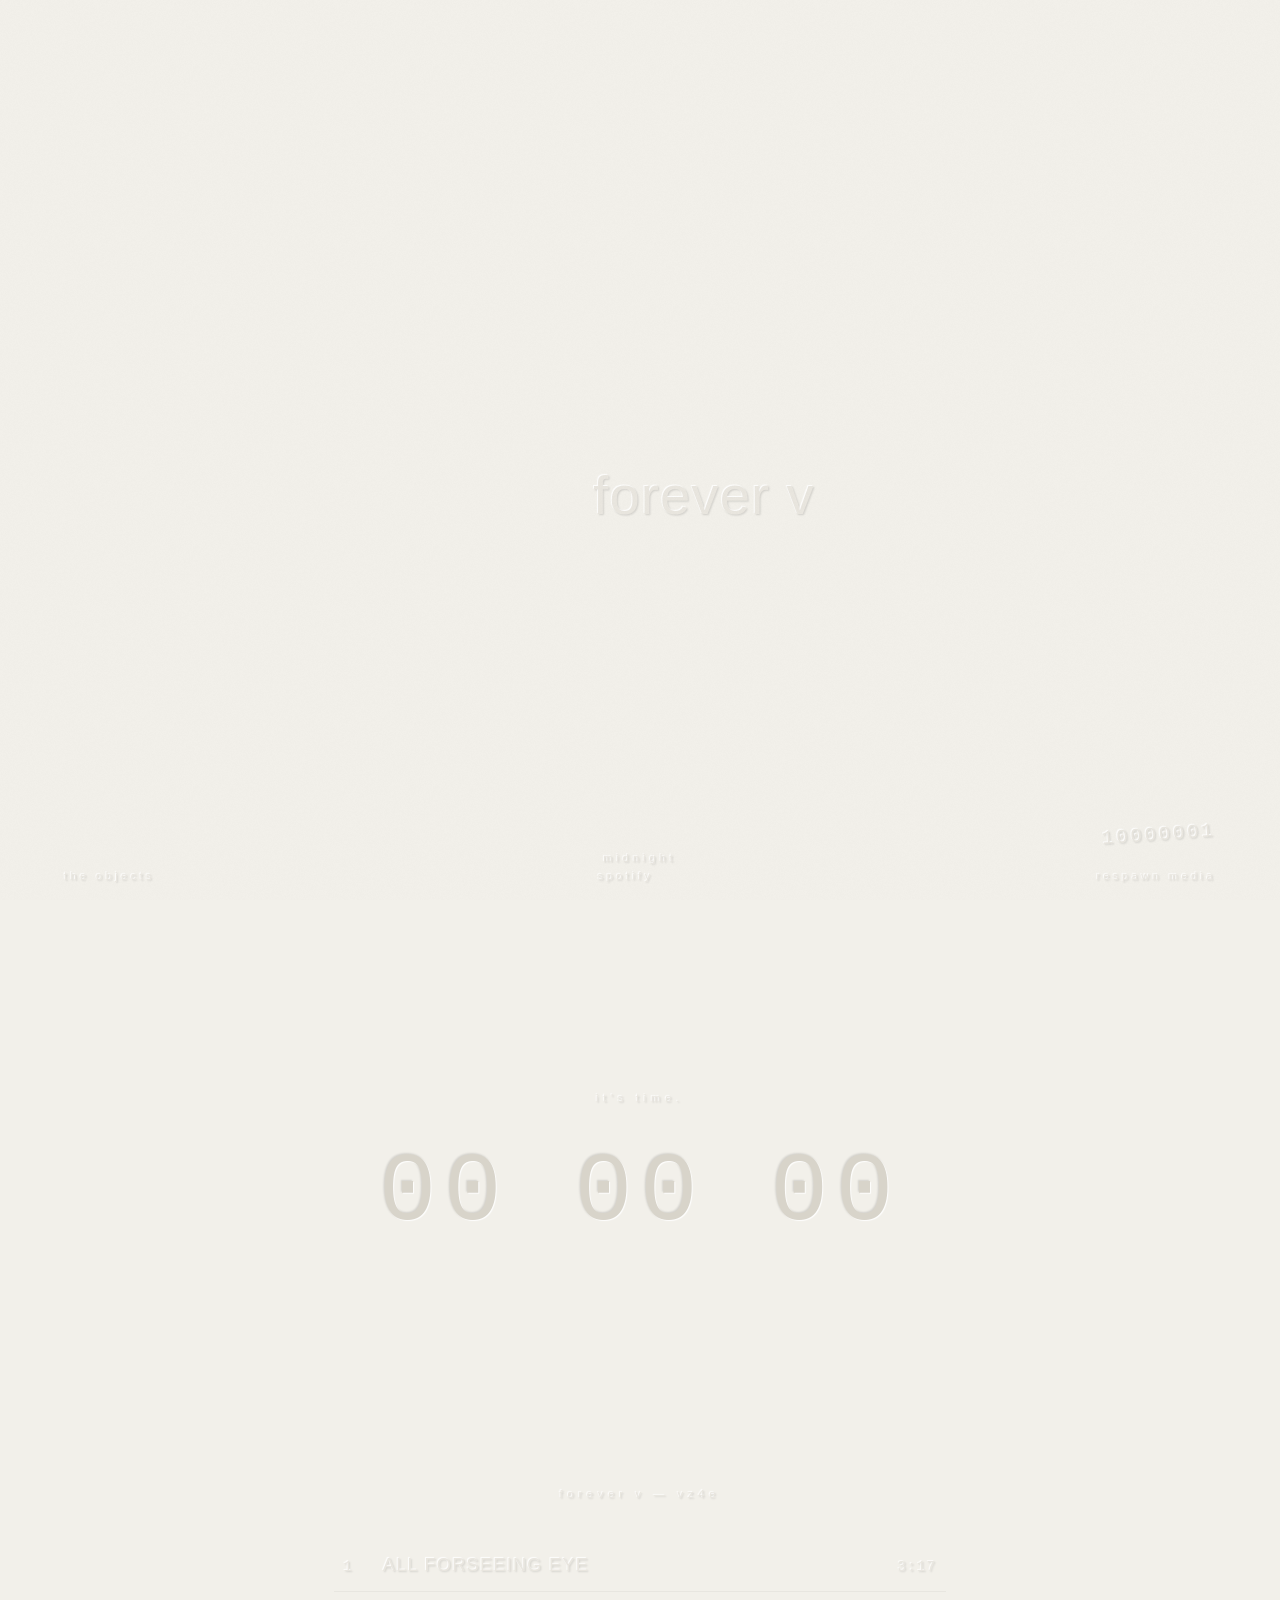
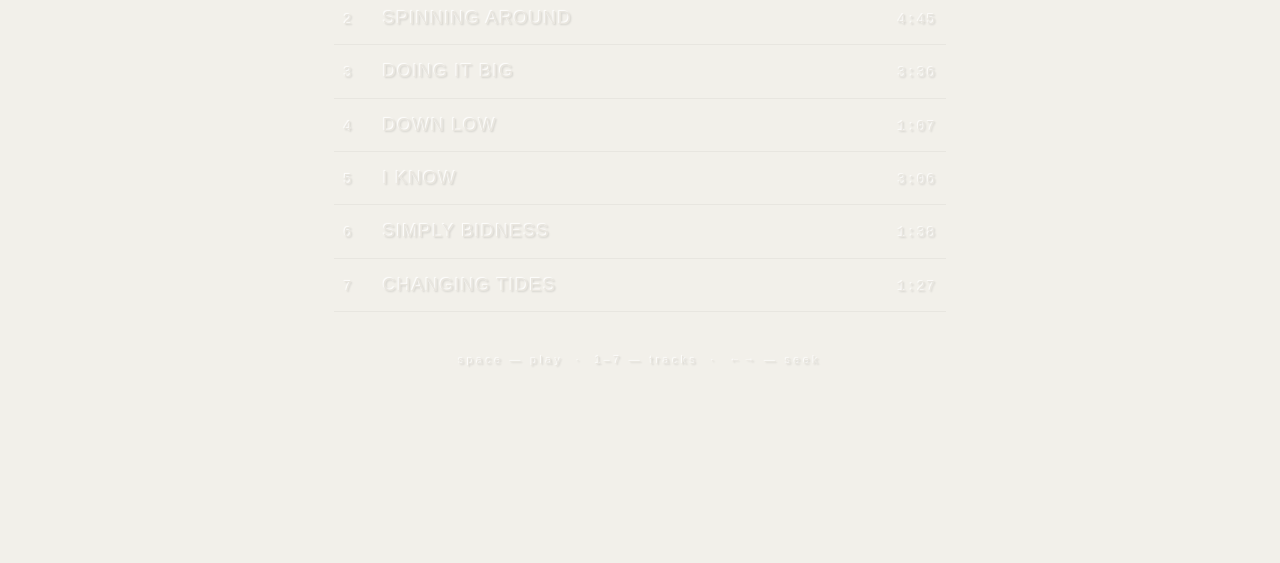
<file: index.html>
<!DOCTYPE html>
<html lang="en">
<head>
<meta charset="utf-8">
<meta name="viewport" content="width=device-width, initial-scale=1">
<title>forever v</title>
<meta name="description" content="FOREVER V — the new album from VZ4E. Midnight.">
<link rel="icon" href="favicon.svg" type="image/svg+xml">
<link rel="stylesheet" href="style.css">
</head>
<body>

<section class="cover" id="cover">
  <h1 class="emboss" aria-label="forever v">forever <span class="v" id="theV">v</span></h1>
  <div class="serial emboss" id="serial" title="">10000001</div>
  <div class="serial-hint emboss" id="serialHint">stop counting. start listening.</div>
  <div class="scroll-cue emboss">midnight</div>
</section>

<section class="gate" id="gate">
  <div class="label emboss">available in</div>
  <div class="clock emboss" id="clock" aria-live="off">— —&nbsp;— —&nbsp;— —&nbsp;— —</div>
</section>

<section class="record locked" id="record">
  <h2 class="emboss">forever v — vz4e</h2>
  <div id="tracks"></div>
  <div class="player-note emboss" id="playerNote">space — play &nbsp;·&nbsp; 1–7 — tracks &nbsp;·&nbsp; ←→ — seek</div>
  <div class="endnote emboss" id="endnote">forever means we do it again.</div>
</section>

<nav class="foot emboss">
  <a href="store.html">the objects</a>
  <a href="https://open.spotify.com/album/3QJ11DExAApE5TDFWJP1Yi" target="_blank" rel="noopener">spotify</a>
  <span id="footRight">respawn media</span>
</nav>

<audio id="audio" preload="none"></audio>

<script>
/* ---------- data ---------- */
const TRACKS = [
  { n: 1, title: "ALL FORSEEING EYE", file: "audio/01-all-forseeing-eye.mp3", dur: "3:17" },
  { n: 2, title: "SPINNING AROUND",   file: "audio/02-spinning-around.mp3",   dur: "4:45" },
  { n: 3, title: "DOING IT BIG",      file: "audio/03-doing-it-big.mp3",      dur: "3:36" },
  { n: 4, title: "DOWN LOW",          file: "audio/04-down-low.mp3",          dur: "1:07" },
  { n: 5, title: "I KNOW",            file: "audio/05-i-know.mp3",            dur: "3:06" },
  { n: 6, title: "SIMPLY BIDNESS",    file: "audio/06-simply-bidness.mp3",    dur: "1:38" },
  { n: 7, title: "CHANGING TIDES",    file: "audio/07-changing-tides.mp3",    dur: "1:27" }
];

/* release: midnight tonight, local time (same as the DSPs) */
const RELEASE = new Date(2026, 7, 28, 0, 0, 0);

/* ---------- raking light ---------- */
const root = document.documentElement;
addEventListener("pointermove", e => {
  const cx = innerWidth / 2, cy = innerHeight / 2;
  const dx = (e.clientX - cx) / cx, dy = (e.clientY - cy) / cy;
  root.style.setProperty("--hx", (-1 - dx * 1.2).toFixed(2) + "px");
  root.style.setProperty("--hy", (-1 - dy * 1.2).toFixed(2) + "px");
  root.style.setProperty("--sx", (1 + dx * 1.2).toFixed(2) + "px");
  root.style.setProperty("--sy", (1 + dy * 1.2).toFixed(2) + "px");
}, { passive: true });

/* ---------- build tracklist ---------- */
const tracksEl = document.getElementById("tracks");
TRACKS.forEach((t, i) => {
  const row = document.createElement("div");
  row.className = "track emboss";
  row.dataset.i = i;
  row.innerHTML = `<span class="t-no">${t.n}</span><span class="t-title">${t.title}</span><span class="t-dur">${t.dur}</span><span class="bar"></span>`;
  row.addEventListener("click", () => playTrack(i));
  tracksEl.appendChild(row);
});

/* ---------- countdown / unlock ---------- */
const clockEl = document.getElementById("clock");
const gateEl = document.getElementById("gate");
const recordEl = document.getElementById("record");
let unlocked = false;

function pad(n) { return String(n).padStart(2, "0"); }

function tick() {
  const ms = RELEASE - new Date();
  if (ms <= 0 || sessionStorage.getItem("fv_preview") === "1") {
    if (!unlocked) unlock();
    return;
  }
  const s = Math.floor(ms / 1000);
  const d = Math.floor(s / 86400), h = Math.floor(s % 86400 / 3600),
        m = Math.floor(s % 3600 / 60), sec = s % 60;
  clockEl.innerHTML =
    (d > 0 ? pad(d) + '<span class="unit">d</span> ' : "") +
    pad(h) + '<span class="unit">h</span> ' +
    pad(m) + '<span class="unit">m</span> ' +
    pad(sec) + '<span class="unit">s</span>';
}
setInterval(tick, 1000); tick();

function unlock() {
  unlocked = true;
  gateEl.querySelector(".label").textContent = "it's time.";
  clockEl.textContent = "00 00 00";
  clockEl.classList.add("deboss");
  recordEl.classList.remove("locked");
  recordEl.classList.add("unlocked");
  document.getElementById("playerNote").classList.add("show");
  crackle(1.6);
}

/* ---------- player ---------- */
const audio = document.getElementById("audio");
let current = -1;

function playTrack(i) {
  if (!unlocked) return;
  if (current === i) { audio.paused ? audio.play() : audio.pause(); return; }
  current = i;
  audio.src = TRACKS[i].file;
  audio.play();
  document.querySelectorAll(".track").forEach((el, j) => {
    el.classList.toggle("playing", j === i);
    if (j !== i) el.querySelector(".bar").style.width = "0%";
  });
  /* down low: the breath */
  document.body.style.transition = "opacity 2s ease";
  document.body.style.opacity = (i === 3) ? "0.82" : "1";
}

audio.addEventListener("timeupdate", () => {
  if (current < 0 || !audio.duration) return;
  const row = document.querySelectorAll(".track")[current];
  row.querySelector(".bar").style.width = (audio.currentTime / audio.duration * 100) + "%";
});

audio.addEventListener("ended", () => {
  if (current < TRACKS.length - 1) { playTrack(current + 1); }
  else {
    document.querySelectorAll(".track")[current].classList.remove("playing");
    document.body.style.opacity = "1";
    const end = document.getElementById("endnote");
    end.classList.add("show");
    end.onclick = () => { end.classList.remove("show"); playTrack(0); };
    current = -1;
  }
});

addEventListener("keydown", e => {
  if (e.target.tagName === "INPUT") return;
  if (e.code === "Space") { e.preventDefault(); current < 0 ? playTrack(0) : (audio.paused ? audio.play() : audio.pause()); }
  if (e.key >= "1" && e.key <= "7") playTrack(+e.key - 1);
  if (e.key === "ArrowRight" && current >= 0) audio.currentTime = Math.min(audio.currentTime + 5, audio.duration);
  if (e.key === "ArrowLeft" && current >= 0) audio.currentTime = Math.max(audio.currentTime - 5, 0);
});

/* ---------- vinyl crackle (WebAudio, no asset) ---------- */
let ac;
function crackle(seconds) {
  try {
    ac = ac || new (window.AudioContext || window.webkitAudioContext)();
    const len = ac.sampleRate * seconds;
    const buf = ac.createBuffer(1, len, ac.sampleRate);
    const data = buf.getChannelData(0);
    for (let i = 0; i < len; i++) {
      data[i] = Math.random() < 0.0012 ? (Math.random() * 2 - 1) * 0.28 : (Math.random() * 2 - 1) * 0.006;
    }
    const srcN = ac.createBufferSource();
    srcN.buffer = buf;
    const g = ac.createGain();
    g.gain.setValueAtTime(0.5, ac.currentTime);
    g.gain.exponentialRampToValueAtTime(0.001, ac.currentTime + seconds);
    srcN.connect(g).connect(ac.destination);
    srcN.start();
  } catch (_) { /* silence is fine */ }
}

/* ---------- easter eggs ---------- */

/* serial: binary counter */
const serial = document.getElementById("serial");
let serialVal = 0b10000001, serialClicks = 0;
serial.addEventListener("click", () => {
  serialVal = (serialVal + 1) & 0xff;
  serial.textContent = serialVal.toString(2).padStart(8, "0");
  if (++serialClicks === 8) document.getElementById("serialHint").classList.add("show");
});

/* hold the v -> prodigal */
const theV = document.getElementById("theV");
let vTimer;
function vDown() {
  theV.classList.add("pressing");
  vTimer = setTimeout(() => {
    document.body.style.transition = "opacity 1.4s ease";
    document.body.style.opacity = "0";
    setTimeout(() => location.href = "prodigal.html", 1400);
  }, 2000);
}
function vUp() { theV.classList.remove("pressing"); clearTimeout(vTimer); }
theV.addEventListener("pointerdown", vDown);
theV.addEventListener("pointerup", vUp);
theV.addEventListener("pointerleave", vUp);

/* typed words */
let typed = "";
addEventListener("keydown", e => {
  if (e.target.tagName === "INPUT" || !e.key || e.key.length !== 1) return;
  typed = (typed + e.key.toLowerCase()).slice(-12);
  if (typed.endsWith("prodigal")) location.href = "prodigal.html";
  if (typed.endsWith("vz4e")) {
    sessionStorage.setItem("fv_preview", "1");
    document.getElementById("footRight").textContent = "hello, v.";
    tick();
  }
});

/* konami -> worn record */
const KONAMI = ["ArrowUp","ArrowUp","ArrowDown","ArrowDown","ArrowLeft","ArrowRight","ArrowLeft","ArrowRight","b","a"];
let kIdx = 0;
addEventListener("keydown", e => {
  kIdx = (e.key === KONAMI[kIdx]) ? kIdx + 1 : (e.key === KONAMI[0] ? 1 : 0);
  if (kIdx === KONAMI.length) {
    kIdx = 0;
    document.body.classList.toggle("worn");
    crackle(3);
  }
});

/* console */
console.log("%c\n  f o r e v e r   v\n", "font-size:24px; color:#d8d4ca; text-shadow:1px 1px 1px rgba(0,0,0,0.2);");
console.log("%c10000001 — pressed on paper.\nhold the v.", "color:#999; font-family:monospace;");
</script>
</body>
</html>
</file>
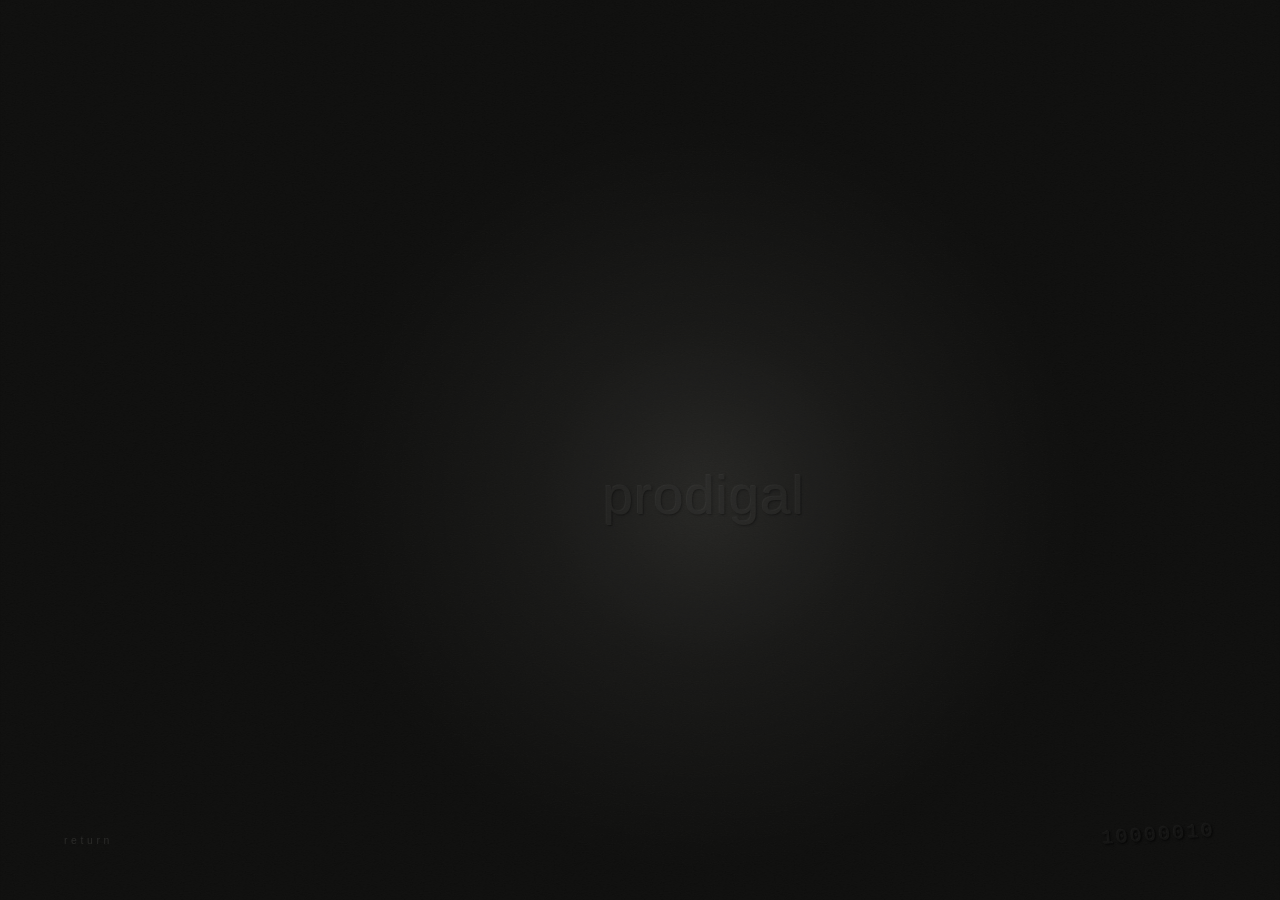
<file: prodigal.html>
<!DOCTYPE html>
<html lang="en">
<head>
<meta charset="utf-8">
<meta name="viewport" content="width=device-width, initial-scale=1">
<title>·</title>
<meta name="robots" content="noindex">
<link rel="icon" href="favicon.svg" type="image/svg+xml">
<style>
* { margin: 0; padding: 0; box-sizing: border-box; }
body {
  background: #0e0e0d;
  height: 100vh;
  overflow: hidden;
  font-family: "Helvetica Neue", Helvetica, Arial, sans-serif;
  cursor: none;
}
/* grain */
body::before {
  content: "";
  position: fixed; inset: 0;
  pointer-events: none;
  z-index: 3;
  opacity: 0.7;
  background-image: url("data:image/svg+xml,%3Csvg xmlns='http://www.w3.org/2000/svg' width='240' height='240'%3E%3Cfilter id='n'%3E%3CfeTurbulence type='fractalNoise' baseFrequency='0.9' numOctaves='2' stitchTiles='stitch'/%3E%3CfeColorMatrix type='saturate' values='0'/%3E%3C/filter%3E%3Crect width='240' height='240' filter='url(%23n)' opacity='0.05'/%3E%3C/svg%3E");
}
h1 {
  position: absolute;
  top: 55%; left: 55%;
  transform: translate(-50%, -50%);
  font-size: clamp(2rem, 5vw, 3.4rem);
  font-weight: 500;
  letter-spacing: 0.02em;
  color: #131312;
  text-shadow: -1px -1px 1px rgba(255,255,255,0.06), 1px 1px 2px rgba(0,0,0,0.9);
  user-select: none;
  white-space: nowrap;
}
.serial {
  position: absolute;
  right: 5vw; bottom: 6vh;
  font-family: "Courier New", Courier, monospace;
  font-size: clamp(0.9rem, 1.6vw, 1.2rem);
  letter-spacing: 0.14em;
  transform: rotate(-4deg);
  color: #131312;
  text-shadow: -1px -1px 1px rgba(255,255,255,0.05), 1px 1px 2px rgba(0,0,0,0.9);
  user-select: none;
}
.light {
  position: fixed;
  left: 0; top: 0;
  width: 100vmax; height: 100vmax;
  pointer-events: none;
  z-index: 2;
  transform: translate(-50%, -50%);
  background: radial-gradient(circle at center, rgba(255, 252, 240, 0.10) 0%, rgba(255, 252, 240, 0.04) 18%, transparent 42%);
}
.back {
  position: fixed;
  left: 5vw; bottom: 6vh;
  font-size: 0.65rem;
  letter-spacing: 0.35em;
  text-transform: lowercase;
  color: #2a2a28;
  text-decoration: none;
  z-index: 4;
  cursor: none;
}
.back:hover { color: #4a4a46; }
.hint {
  position: fixed;
  left: 50%; top: 8vh;
  transform: translateX(-50%);
  font-size: 0.6rem;
  letter-spacing: 0.5em;
  color: #232322;
  text-transform: lowercase;
  animation: fadeout 8s ease forwards;
}
@keyframes fadeout { 0% { opacity: 1; } 80% { opacity: 1; } 100% { opacity: 0; } }
</style>
</head>
<body>

<div class="hint">bring light</div>
<h1>prodigal</h1>
<div class="serial">10000010</div>
<div class="light" id="light"></div>
<a class="back" href="index.html">return</a>

<script>
const light = document.getElementById("light");
addEventListener("pointermove", e => {
  light.style.left = e.clientX + "px";
  light.style.top = e.clientY + "px";
}, { passive: true });
/* start the light center-screen so touch users see something */
light.style.left = innerWidth * 0.55 + "px";
light.style.top = innerHeight * 0.55 + "px";

console.log("%cthe son returns. no date.", "color:#444; font-family:monospace;");
</script>
</body>
</html>
</file>
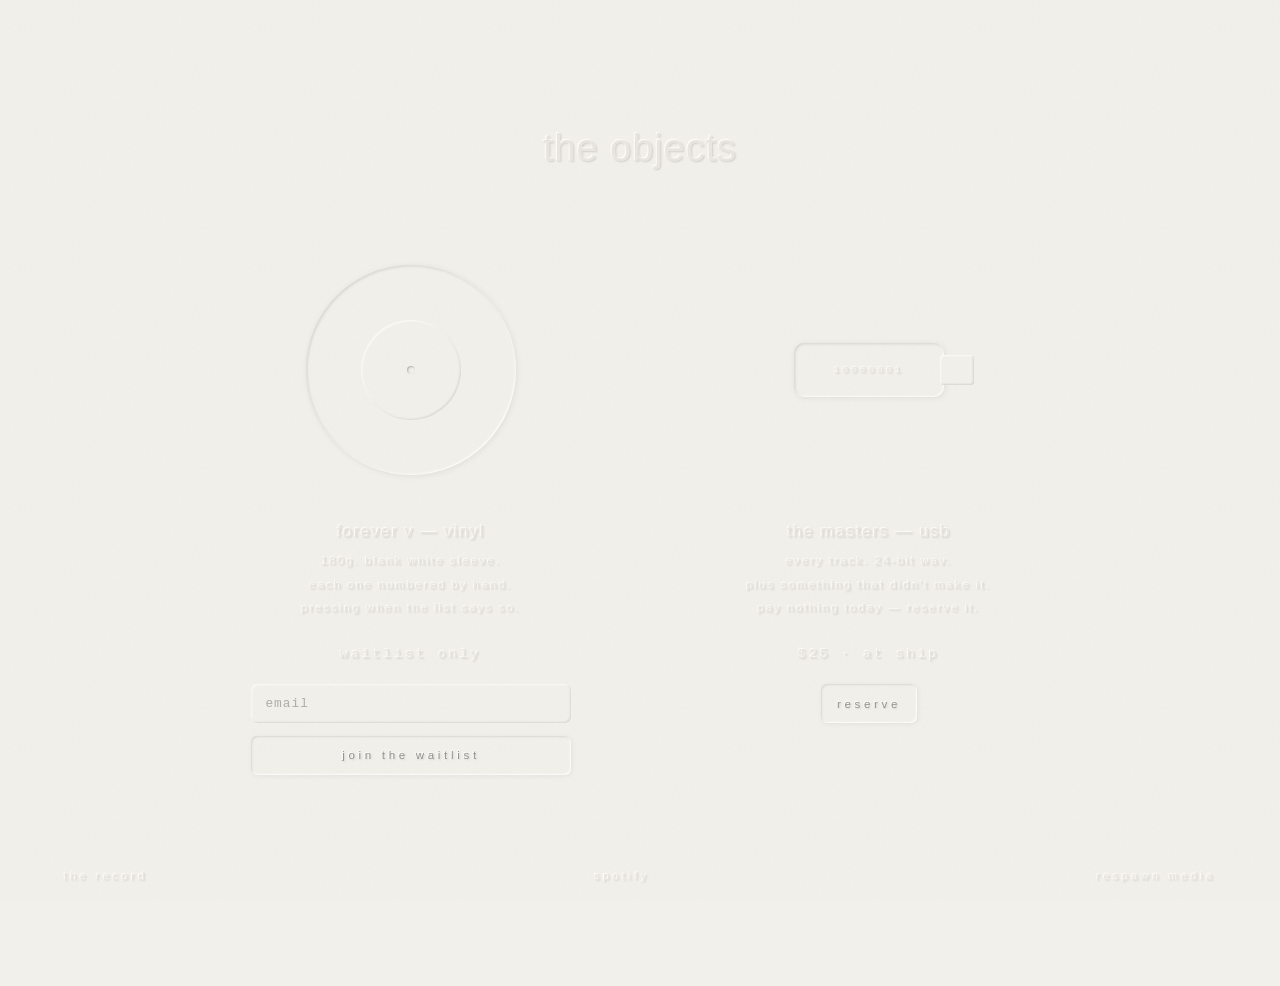
<file: store.html>
<!DOCTYPE html>
<html lang="en">
<head>
<meta charset="utf-8">
<meta name="viewport" content="width=device-width, initial-scale=1">
<title>forever v — the objects</title>
<meta name="description" content="FOREVER V — vinyl waitlist and USB masters.">
<link rel="icon" href="favicon.svg" type="image/svg+xml">
<link rel="stylesheet" href="style.css">
</head>
<body>

<main class="store">
  <h1 class="emboss">the objects</h1>

  <div class="shelf">

    <!-- VINYL — waitlist only -->
    <section class="item">
      <div class="obj"><div class="vinyl" title="it spins"></div></section-obj></div>
      <h2 class="emboss">forever v — vinyl</h2>
      <p class="sub emboss">180g. blank white sleeve.<br>each one numbered by hand.<br>pressing when the list says so.</p>
      <p class="price emboss">waitlist only</p>
      <form class="fv-form" id="waitForm">
        <input type="email" id="waitEmail" placeholder="email" autocomplete="email" required>
        <button class="btn emboss" type="submit">join the waitlist</button>
      </form>
      <div class="msg emboss" id="waitMsg"></div>
    </section>

    <!-- USB — reserve -->
    <section class="item">
      <div class="obj"><div class="usb"><span class="eng emboss">10000001</span></div></div>
      <h2 class="emboss">the masters — usb</h2>
      <p class="sub emboss">every track. 24-bit wav.<br>plus something that didn't make it.<br>pay nothing today — reserve it.</p>
      <p class="price emboss">$25 · at ship</p>
      <button class="btn emboss" id="usbStart">reserve</button>
      <form class="fv-form hidden" id="usbForm">
        <input type="text"  id="oName"  placeholder="name" autocomplete="name" required>
        <input type="email" id="oEmail" placeholder="email" autocomplete="email" required>
        <input type="text"  id="oAddr1" placeholder="address" autocomplete="address-line1" required>
        <input type="text"  id="oAddr2" placeholder="apt / unit (optional)" autocomplete="address-line2">
        <div class="row">
          <input type="text" id="oCity" placeholder="city" autocomplete="address-level2" required>
          <input type="text" id="oRegion" placeholder="state" autocomplete="address-level1">
        </div>
        <div class="row">
          <input type="text" id="oPostal" placeholder="zip" autocomplete="postal-code" required>
          <input type="text" id="oCountry" placeholder="country" autocomplete="country" value="US">
        </div>
        <select id="oQty">
          <option value="1">qty — 1</option><option value="2">qty — 2</option>
          <option value="3">qty — 3</option><option value="4">qty — 4</option><option value="5">qty — 5</option>
        </select>
        <button class="btn emboss" type="submit">place reservation</button>
      </form>
      <div class="msg emboss" id="usbMsg"></div>
    </section>

  </div>
</main>

<nav class="foot emboss">
  <a href="index.html">the record</a>
  <a href="https://open.spotify.com/album/3QJ11DExAApE5TDFWJP1Yi" target="_blank" rel="noopener">spotify</a>
  <span>respawn media</span>
</nav>

<script>
/* raking light */
const root = document.documentElement;
addEventListener("pointermove", e => {
  const cx = innerWidth / 2, cy = innerHeight / 2;
  const dx = (e.clientX - cx) / cx, dy = (e.clientY - cy) / cy;
  root.style.setProperty("--hx", (-1 - dx * 1.2).toFixed(2) + "px");
  root.style.setProperty("--hy", (-1 - dy * 1.2).toFixed(2) + "px");
  root.style.setProperty("--sx", (1 + dx * 1.2).toFixed(2) + "px");
  root.style.setProperty("--sy", (1 + dy * 1.2).toFixed(2) + "px");
}, { passive: true });

/* backend */
const SB_URL = "https://juslypttczwrdfpzkkqk.supabase.co";
const SB_KEY = "sb_publishable_H2tvbaMT4Ouwg2CIRMqOVQ_SjLnuODH";

async function rpc(fn, args) {
  const res = await fetch(`${SB_URL}/rest/v1/rpc/${fn}`, {
    method: "POST",
    headers: { "Content-Type": "application/json", "apikey": SB_KEY, "Authorization": `Bearer ${SB_KEY}` },
    body: JSON.stringify(args)
  });
  if (!res.ok) throw new Error((await res.json().catch(() => ({}))).message || "request failed");
  return res.json();
}

/* vinyl waitlist */
document.getElementById("waitForm").addEventListener("submit", async e => {
  e.preventDefault();
  const msg = document.getElementById("waitMsg");
  msg.textContent = "…";
  try {
    const pos = await rpc("fv_join_waitlist", { p_email: document.getElementById("waitEmail").value });
    msg.textContent = `you're #${pos} in line.`;
    e.target.classList.add("hidden");
  } catch (err) { msg.textContent = "that didn't press right. try again."; }
});

/* usb reservation */
document.getElementById("usbStart").addEventListener("click", e => {
  e.target.classList.add("hidden");
  document.getElementById("usbForm").classList.remove("hidden");
});

document.getElementById("usbForm").addEventListener("submit", async e => {
  e.preventDefault();
  const msg = document.getElementById("usbMsg");
  msg.textContent = "…";
  try {
    const no = await rpc("fv_place_order", {
      p_email:   document.getElementById("oEmail").value,
      p_name:    document.getElementById("oName").value,
      p_address1: document.getElementById("oAddr1").value,
      p_address2: document.getElementById("oAddr2").value,
      p_city:    document.getElementById("oCity").value,
      p_region:  document.getElementById("oRegion").value,
      p_postal:  document.getElementById("oPostal").value,
      p_country: document.getElementById("oCountry").value,
      p_qty:     +document.getElementById("oQty").value
    });
    msg.textContent = `reserved. ${no}. we'll email you at ship.`;
    e.target.classList.add("hidden");
  } catch (err) { msg.textContent = "that didn't press right. check the fields."; }
});

/* typed words still work here */
let typed = "";
addEventListener("keydown", e => {
  if (e.target.tagName === "INPUT" || e.target.tagName === "SELECT" || !e.key || e.key.length !== 1) return;
  typed = (typed + e.key.toLowerCase()).slice(-12);
  if (typed.endsWith("prodigal")) location.href = "prodigal.html";
});
</script>
</body>
</html>
</file>
<file: style.css>
/* FOREVER V — respawnmedia.org */

:root {
  --paper: #f2f0ea;
  --paper-2: #edeae3;
  --ink: #e9e6df;          /* embossed text sits barely darker than paper */
  --ink-strong: #d8d4ca;
  --ghost: rgba(0, 0, 0, 0.38);
  --hx: -1px; --hy: -1px;  /* highlight offset (raking light) */
  --sx: 1px;  --sy: 1px;   /* shadow offset */
  --hi-a: 0.92;
  --sh-a: 0.13;
}

* { margin: 0; padding: 0; box-sizing: border-box; }

html { scroll-behavior: smooth; }

body {
  background: var(--paper);
  color: var(--ghost);
  font-family: "Helvetica Neue", Helvetica, Arial, sans-serif;
  -webkit-font-smoothing: antialiased;
  min-height: 100vh;
  overflow-x: hidden;
  cursor: default;
}

/* paper grain */
body::before {
  content: "";
  position: fixed;
  inset: 0;
  pointer-events: none;
  z-index: 3;
  opacity: 0.5;
  background-image: url("data:image/svg+xml,%3Csvg xmlns='http://www.w3.org/2000/svg' width='240' height='240'%3E%3Cfilter id='n'%3E%3CfeTurbulence type='fractalNoise' baseFrequency='0.9' numOctaves='2' stitchTiles='stitch'/%3E%3CfeColorMatrix type='saturate' values='0'/%3E%3C/filter%3E%3Crect width='240' height='240' filter='url(%23n)' opacity='0.06'/%3E%3C/svg%3E");
}

body.worn::before { opacity: 0.9; }
body.worn { filter: sepia(0.14); }

::selection { background: #dcd8cd; color: #6b6558; }

.emboss {
  color: var(--ink);
  text-shadow:
    var(--hx) var(--hy) 1px rgba(255, 255, 255, var(--hi-a)),
    var(--sx) var(--sy) 2px rgba(0, 0, 0, var(--sh-a));
}

.deboss {
  color: var(--ink-strong);
  text-shadow:
    var(--sx) var(--sy) 1px rgba(255, 255, 255, var(--hi-a)),
    var(--hx) var(--hy) 2px rgba(0, 0, 0, var(--sh-a));
}

a { color: inherit; text-decoration: none; }

/* ---------- cover ---------- */

.cover {
  height: 100vh;
  position: relative;
}

.cover h1 {
  position: absolute;
  top: 55%;
  left: 55%;
  transform: translate(-50%, -50%);
  font-size: clamp(2rem, 5vw, 3.4rem);
  font-weight: 500;
  letter-spacing: 0.02em;
  white-space: nowrap;
  user-select: none;
}

.cover h1 .v { display: inline-block; transition: transform 0.15s ease; }
.cover h1 .v.pressing { transform: scale(0.92) translateY(2px); }

.serial {
  position: absolute;
  right: 5vw;
  bottom: 6vh;
  font-family: "Courier New", Courier, monospace;
  font-size: clamp(0.9rem, 1.6vw, 1.2rem);
  letter-spacing: 0.14em;
  transform: rotate(-4deg);
  user-select: none;
  cursor: pointer;
}

.serial-hint {
  position: absolute;
  right: 5vw;
  bottom: 3vh;
  font-size: 0.65rem;
  letter-spacing: 0.18em;
  text-transform: lowercase;
  opacity: 0;
  transition: opacity 1.2s ease;
  transform: rotate(-4deg);
}
.serial-hint.show { opacity: 1; }

.scroll-cue {
  position: absolute;
  left: 50%;
  bottom: 4vh;
  transform: translateX(-50%);
  font-size: 0.7rem;
  letter-spacing: 0.35em;
  text-transform: lowercase;
  animation: cue 3.2s ease-in-out infinite;
}
@keyframes cue { 0%,100% { opacity: 0.25; } 50% { opacity: 0.7; } }

/* ---------- countdown ---------- */

.gate {
  min-height: 60vh;
  display: flex;
  flex-direction: column;
  align-items: center;
  justify-content: center;
  gap: 2.2rem;
  padding: 4rem 1.5rem;
  text-align: center;
}

.gate .label {
  font-size: 0.72rem;
  letter-spacing: 0.4em;
  text-transform: lowercase;
}

.clock {
  font-family: "Courier New", Courier, monospace;
  font-size: clamp(2.4rem, 9vw, 6rem);
  letter-spacing: 0.08em;
  font-weight: 400;
  user-select: none;
  font-variant-numeric: tabular-nums;
}

.clock .unit { font-size: 0.32em; letter-spacing: 0.3em; }

/* ---------- tracklist / player ---------- */

.record {
  max-width: 660px;
  margin: 0 auto;
  padding: 3rem 1.5rem 8rem;
}

.record h2 {
  font-size: 0.72rem;
  letter-spacing: 0.4em;
  text-transform: lowercase;
  font-weight: 400;
  margin-bottom: 2.4rem;
  text-align: center;
}

.track {
  display: flex;
  align-items: baseline;
  gap: 1.2rem;
  padding: 0.95rem 0.6rem;
  font-size: clamp(0.95rem, 2.4vw, 1.15rem);
  letter-spacing: 0.06em;
  border-bottom: 1px solid rgba(0, 0, 0, 0.045);
  transition: opacity 0.3s ease;
  user-select: none;
}

.record.locked .track { pointer-events: none; }
.record.unlocked .track { cursor: pointer; }
.record.unlocked .track:hover .t-title { color: var(--ink-strong); }

.t-no {
  font-family: "Courier New", Courier, monospace;
  font-size: 0.78em;
  width: 1.4em;
  flex: none;
}
.t-title { flex: 1; font-weight: 500; }
.t-dur {
  font-family: "Courier New", Courier, monospace;
  font-size: 0.78em;
  opacity: 0.9;
}

.track.playing .t-title { color: var(--ink-strong); }
.track.playing .t-no::after { content: " ▮▮"; font-size: 0.6em; }

.track .bar {
  position: absolute;
  left: 0; bottom: -1px;
  height: 1px;
  width: 0%;
  background: rgba(0, 0, 0, 0.22);
  transition: width 0.4s linear;
}
.track { position: relative; }

.player-note {
  margin-top: 2.6rem;
  text-align: center;
  font-size: 0.7rem;
  letter-spacing: 0.28em;
  text-transform: lowercase;
  opacity: 0;
  transition: opacity 2s ease;
}
.player-note.show { opacity: 1; }

.endnote {
  margin-top: 3.4rem;
  text-align: center;
  font-size: 0.8rem;
  letter-spacing: 0.18em;
  text-transform: lowercase;
  opacity: 0;
  transition: opacity 3s ease;
  cursor: pointer;
}
.endnote.show { opacity: 1; }

/* ---------- footer nav ---------- */

.foot {
  position: fixed;
  left: 0; right: 0; bottom: 0;
  display: flex;
  justify-content: space-between;
  padding: 1.1rem 5vw;
  font-size: 0.7rem;
  letter-spacing: 0.3em;
  text-transform: lowercase;
  z-index: 4;
  pointer-events: none;
}
.foot a, .foot span { pointer-events: auto; }
.foot a:hover { color: var(--ink-strong); }

/* ---------- store ---------- */

.store {
  max-width: 900px;
  margin: 0 auto;
  padding: 14vh 1.5rem 20vh;
}

.store h1 {
  font-size: clamp(1.6rem, 4vw, 2.4rem);
  font-weight: 500;
  letter-spacing: 0.02em;
  margin-bottom: 5rem;
  text-align: center;
}

.shelf {
  display: grid;
  grid-template-columns: repeat(auto-fit, minmax(300px, 1fr));
  gap: 4rem;
}

.item { text-align: center; }

.obj {
  height: 240px;
  display: flex;
  align-items: center;
  justify-content: center;
  margin-bottom: 2rem;
}

/* the vinyl — embossed circle */
.vinyl {
  width: 210px; height: 210px;
  border-radius: 50%;
  background: var(--paper);
  box-shadow:
    inset var(--hx) var(--hy) 2px rgba(255,255,255,0.9),
    inset var(--sx) var(--sy) 3px rgba(0,0,0,0.12),
    var(--sx) var(--sy) 6px rgba(0,0,0,0.07);
  position: relative;
  transition: transform 1.2s cubic-bezier(0.2, 0.8, 0.2, 1);
}
.vinyl:hover { transform: rotate(120deg); }
.vinyl::before {
  content: "";
  position: absolute;
  inset: 26%;
  border-radius: 50%;
  box-shadow:
    inset var(--sx) var(--sy) 2px rgba(255,255,255,0.85),
    inset var(--hx) var(--hy) 2px rgba(0,0,0,0.1);
}
.vinyl::after {
  content: "";
  position: absolute;
  left: 50%; top: 50%;
  width: 8px; height: 8px;
  transform: translate(-50%, -50%);
  border-radius: 50%;
  box-shadow: inset 1px 1px 2px rgba(0,0,0,0.25);
}

/* the usb — embossed stick */
.usb {
  width: 150px; height: 54px;
  border-radius: 10px;
  background: var(--paper);
  box-shadow:
    inset var(--hx) var(--hy) 2px rgba(255,255,255,0.9),
    inset var(--sx) var(--sy) 3px rgba(0,0,0,0.12),
    var(--sx) var(--sy) 6px rgba(0,0,0,0.07);
  position: relative;
  transition: transform 0.4s ease;
}
.usb:hover { transform: translateY(-4px) rotate(-2deg); }
.usb::after {
  content: "";
  position: absolute;
  right: -30px; top: 50%;
  transform: translateY(-50%);
  width: 34px; height: 30px;
  border-radius: 3px;
  background: var(--paper);
  box-shadow:
    inset var(--sx) var(--sy) 2px rgba(255,255,255,0.85),
    inset var(--hx) var(--hy) 2px rgba(0,0,0,0.12);
}
.usb .eng {
  position: absolute;
  inset: 0;
  display: flex;
  align-items: center;
  justify-content: center;
  font-size: 0.62rem;
  letter-spacing: 0.28em;
  font-family: "Courier New", Courier, monospace;
}

.item h2 {
  font-size: 1.05rem;
  font-weight: 500;
  letter-spacing: 0.08em;
  margin-bottom: 0.5rem;
}

.item .sub {
  font-size: 0.74rem;
  letter-spacing: 0.16em;
  text-transform: lowercase;
  margin-bottom: 1.6rem;
  line-height: 2;
}

.price {
  font-family: "Courier New", Courier, monospace;
  font-size: 0.85rem;
  letter-spacing: 0.2em;
  margin-bottom: 1.4rem;
}

/* forms */
.fv-form {
  display: flex;
  flex-direction: column;
  gap: 0.8rem;
  max-width: 320px;
  margin: 0 auto;
}

.fv-form input, .fv-form select {
  background: var(--paper);
  border: none;
  border-radius: 6px;
  padding: 0.75rem 0.9rem;
  font-family: "Courier New", Courier, monospace;
  font-size: 0.8rem;
  letter-spacing: 0.08em;
  color: #6b6558;
  box-shadow:
    inset var(--sx) var(--sy) 2px rgba(255,255,255,0.8),
    inset var(--hx) var(--hy) 2px rgba(0,0,0,0.1);
  outline: none;
}
.fv-form input::placeholder { color: rgba(0,0,0,0.28); }

.fv-form .row { display: flex; gap: 0.8rem; }
.fv-form .row input { width: 100%; min-width: 0; }

.btn {
  background: var(--paper);
  border: none;
  border-radius: 6px;
  padding: 0.85rem 1rem;
  font-family: "Helvetica Neue", Helvetica, Arial, sans-serif;
  font-size: 0.72rem;
  letter-spacing: 0.32em;
  text-transform: lowercase;
  color: var(--ghost);
  cursor: pointer;
  box-shadow:
    inset var(--hx) var(--hy) 2px rgba(255,255,255,0.9),
    inset var(--sx) var(--sy) 2px rgba(0,0,0,0.1),
    var(--sx) var(--sy) 5px rgba(0,0,0,0.06);
  transition: box-shadow 0.12s ease, transform 0.12s ease;
}
.btn:active {
  transform: translateY(1px);
  box-shadow:
    inset var(--sx) var(--sy) 2px rgba(255,255,255,0.8),
    inset var(--hx) var(--hy) 3px rgba(0,0,0,0.14);
}

.msg {
  min-height: 1.4em;
  font-size: 0.72rem;
  letter-spacing: 0.2em;
  text-transform: lowercase;
  margin-top: 0.9rem;
}

.hidden { display: none; }

/* ---------- misc pages ---------- */

.center-page {
  height: 100vh;
  display: flex;
  flex-direction: column;
  align-items: center;
  justify-content: center;
  gap: 1.4rem;
  text-align: center;
  padding: 1.5rem;
}

@media (max-width: 640px) {
  .cover h1 { left: 50%; }
  .shelf { gap: 5rem; }
  .foot { letter-spacing: 0.2em; }
}

@media (prefers-reduced-motion: reduce) {
  * { animation: none !important; transition: none !important; }
}
</file>
